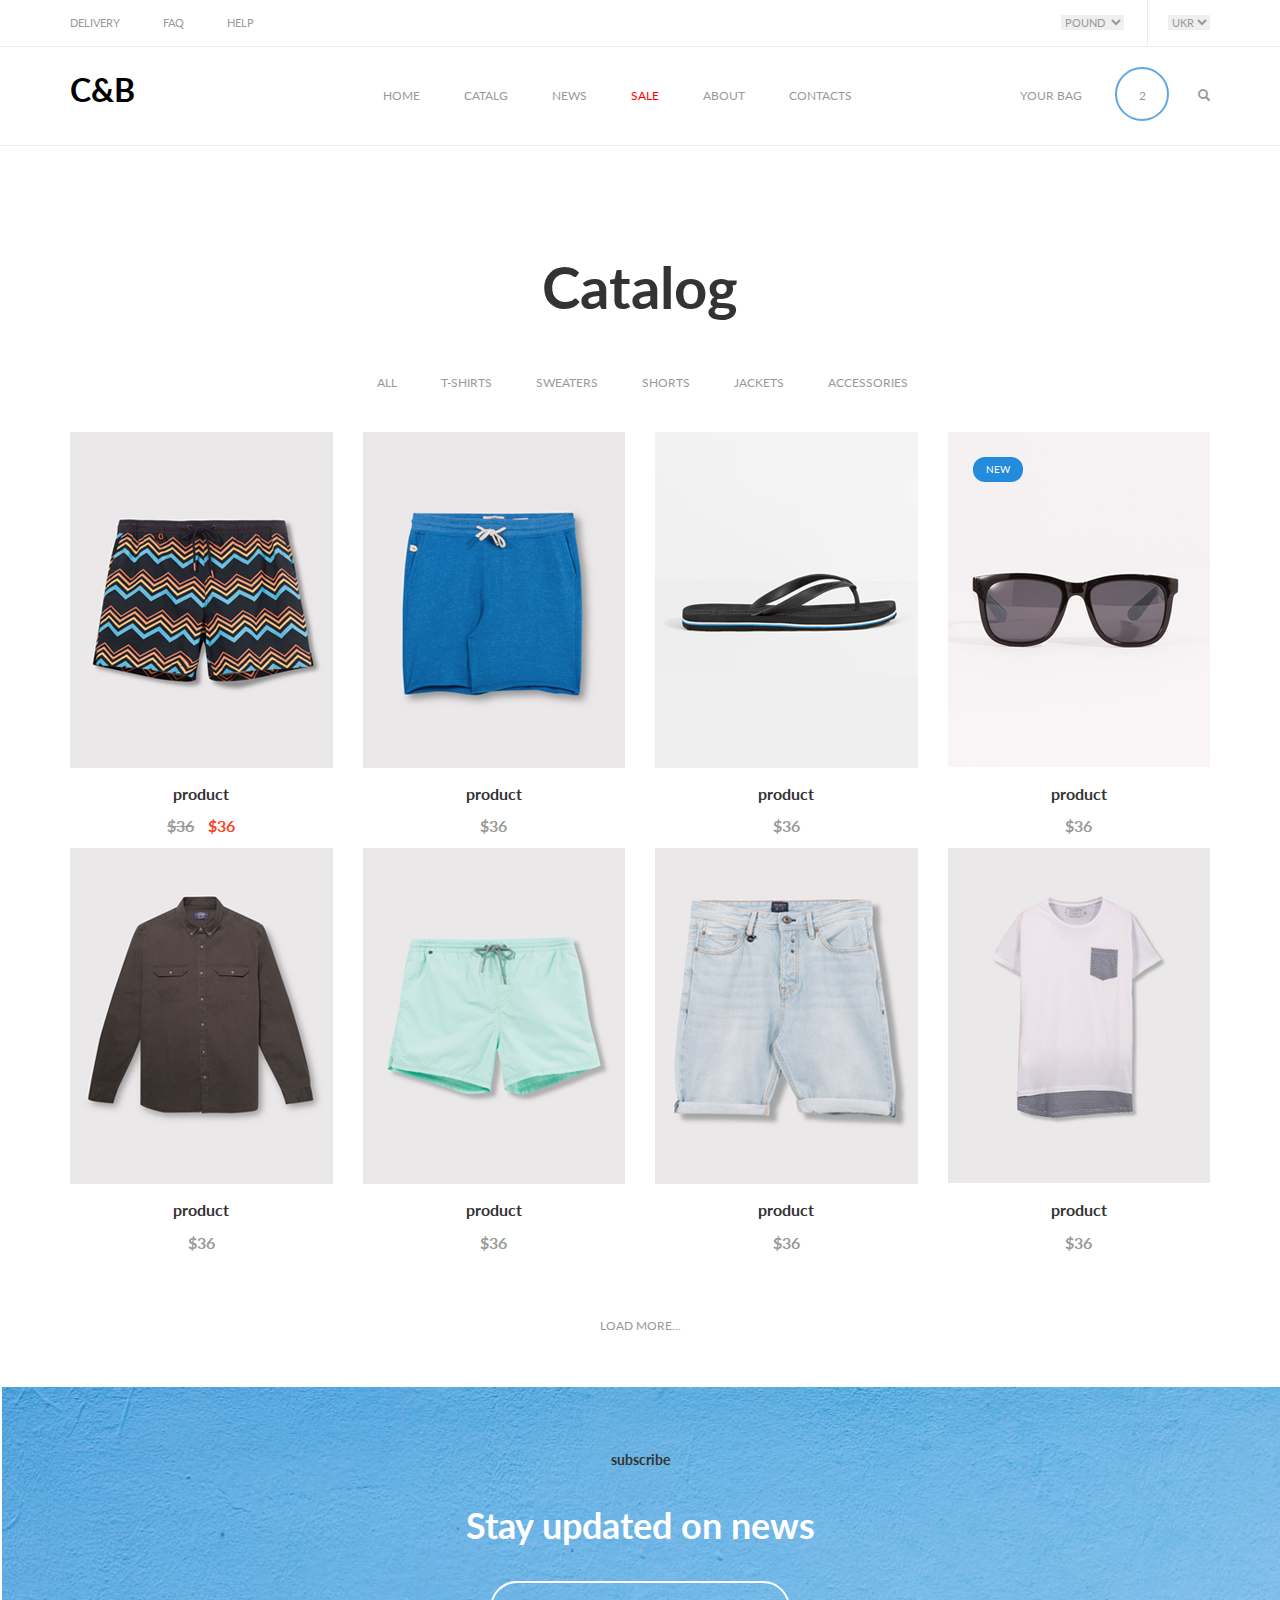
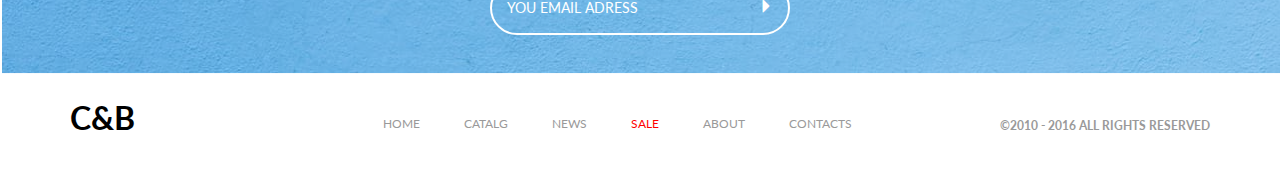
<file: index.html>
<!DOCTYPE html>
<html lang="en">
<head>
    <meta charset="utf-8">
    <meta http-equiv="X-UA-Compatible" content="IE=edge">
    <meta name="viewport" content="width=device-width, initial-scale=1">
    <title>FRONTEND TEST</title>
    <link href="https://fonts.googleapis.com/css?family=Lato" rel="stylesheet">

    <!-- Bootstrap -->
    <link href="css/bootstrap.min.css" rel="stylesheet">
    <link href="css/style.css" rel="stylesheet">

    <!-- Вставка HTML5 поєднується з Respond.js для підтримки в IE8 елементів HTML5 та медіа-запитів -->
    <!-- ЗАСТЕРЕЖЕННЯ: файл Respond.js не працює, якщо ви проглядаєте сторінку відкривши її з файлової системи -->
    <!--[if lt IE 9]>
    <script src="https://oss.maxcdn.com/html5shiv/3.7.2/html5shiv.min.js"></script>
    <script src="https://oss.maxcdn.com/respond/1.4.2/respond.min.js"></script>
    <![endif]-->
    <script src="https://ajax.googleapis.com/ajax/libs/jquery/1.11.1/jquery.min.js"></script>
</head>
<body>
<header>
    <div class="container">
        <nav class="top-menu">
            <ul class="list-unstyled">
                <li><a href="#">delivery</a> </li>
                <li><a href="#">faq</a> </li>
                <li><a href="#">help</a> </li>
                <li class="pull-right liselectBox">
                    <ul class="selectBox">
                    <li class="currencySelect">
                         <select name="number">
                        <option >Dollar</option>
                        <option selected="selected">Pound</option>
                        <option>Grn</option>
                    </select>
                    </li>
                   <li class="lenqSelect">
                        <select name="number ">
                        <option>RU</option>
                        <option selected="selected">UKR</option>
                        <option>EN</option>
                    </select>
                   </li>
                    </ul>

                </li>

            </ul>
        </nav>
    </div>
    <div class="mainMenuBox">
        <script>
            $(function(){ $( ".mainMenuBox" ).load( "menu.html" );  });
            </script>
    </div>


</header>
<main>
    <div class="container">
        <div class="text-center">
            <label class="BigTitle">Catalog</label>
        </div>
        <div class="catalog-menu text-center">
            <ul class="nav list-unstyled">
                <li><a href="#">all</a> </li>
                <li><a href="#">t-shirts</a> </li>
                <li><a href="#">sweaters</a> </li>
                <li><a href="#">shorts</a> </li>
                <li><a href="#">jackets</a> </li>
                <li><a href="#">accessories</a> </li>
            </ul>
        </div>
        <div class="productBox text-center">
            <div class="row">
                <div class="col-lg-3 col-md-6 col-sm-12">
                   <div class="text-center">
						<div class="productPic">					
						
                        <a href="#">
                            <img src="img/product1.png">
                        </a>
							
                    </div>
					</div>
                    <div class="text-center"><label class="productName">product</label></div>
                    <div class="text-center"><label class="oldProductPrice">$36</label><label class="NewProductPrice">$36</label></div>
                </div>
                <div class="col-lg-3 col-md-6 col-sm-12">
                     <div class="text-center">
						<div class="productPic">					
						
                        <a href="#">
                            <img src="img/product2.png">
                        </a>
							
                    </div>
					</div>
                    <div class="text-center"><label class="productName">product</label></div>
                    <div class="text-center"><label class="productPrice">$36</label></div>
                </div>
                <div class="col-lg-3 col-md-6 col-sm-12">
                    <div class="text-center">
						<div class="productPic">					
						
                        <a href="#">
                            <img src="img/product3.png">
                        </a>
							
                    </div>
					</div>
                    <div class="text-center"><label class="productName">product</label></div>
                    <div class="text-center"><label class="productPrice">$36</label></div>
                </div>
                <div class="col-lg-3 col-md-6 col-sm-12">
					<div class="text-center">
						<div class="productPic">
						<span class="newButton">
							<button class="newProductButton">new</button>
						</span>
						
                        <a href="#">
                            <img src="img/product4.png">
                        </a>
							
                    </div>
					</div>
                    
                    <div class="text-center"><label class="productName">product</label></div>
                    <div class="text-center"><label class="productPrice">$36</label></div>
                </div>
            </div>
            <div class="row">
                <div class="col-lg-3 col-md-6 col-sm-12">
                     <div class="text-center">
						<div class="productPic">					
						
                        <a href="#">
                            <img src="img/product5.png">
                        </a>
							
                    </div>
					</div>
                    <div class="text-center"><label class="productName">product</label></div>
                    <div class="text-center"><label class="productPrice">$36</label></div>
                </div>
                <div class="col-lg-3 col-md-6 col-sm-12">
                     <div class="text-center">
						<div class="productPic">					
						
                        <a href="#">
                            <img src="img/product6.png">
                        </a>
							
                    </div>
					</div>
                    <div class="text-center"><label class="productName">product</label></div>
                    <div class="text-center"><label class="productPrice">$36</label></div>
                </div>
                <div class="col-lg-3 col-md-6 col-sm-12">
                     <div class="text-center">
						<div class="productPic">					
						
                        <a href="#">
                            <img src="img/product7.png">
                        </a>
							
                    </div>
					</div>
                    <div class="text-center"><label class="productName">product</label></div>
                    <div class="text-center"><label class="productPrice">$36</label></div>
                </div>
                <div class="col-lg-3 col-md-6 col-sm-12">
                     <div class="text-center">
						<div class="productPic">					
						
                        <a href="#">
                            <img src="img/product8.png">
                        </a>
							
                    </div>
					</div>
                    <div class="text-center"><label class="productName">product</label></div>
                    <div class="text-center"><label class="productPrice">$36</label></div>
                </div>
            </div>
            <div class="LoadMore">
                <div class="text-center text-uppercase">
                    <a href="#">load more...</a>
                </div>
            </div>
        </div>

    </div>
    <section class="subscribe text-center">
        <div class="container">
            <div><label>subscribe</label></div>
            <div class="sabscribeLable"><label>Stay updated on news</label></div>
            <div><button class="text-uppercase text-left">you email adress<span class="glyphicon glyphicon-triangle-right pull-right" aria-hidden="true"></span></button></div>
        </div>

    </section>
</main>
<footer>
<div class="footerBox">
    <script>
        $(function(){ $( ".footerBox" ).load( "menu.html" );  })
    </script>
</div>
</footer>

<script src="js/bootstrap.min.js"></script>
</body>
</html>
</file>
<file: css/style.css>
/* Generated by less 2.5.1 */
@import url('https://fonts.googleapis.com/css?family=Lato');
body {
  font-family: 'Lato', sans-serif;
}
main {
  margin-top: 100px;
}
a {
  border-bottom: 2px solid rgba(255, 255, 255, 0);
}
a:hover {
  background: none;
  border-bottom: 2px solid #248DDD;
}
a:visited {
  color: red;
}
a,
a:hover,
a:focus {
  background: none !important;
}
.top-menu {
  font-size: 11px;
  text-transform: uppercase;
}
.top-menu a {
  color: #999999;
}
.top-menu ul {
  margin: 0;
}
.top-menu li {
  display: inline-block;
  padding: 15px 20px;
}
.top-menu li:first-child {
  padding-left: 0;
}
.top-menu li:last-child {
  padding-right: 0;
}
.selectBox li select {
  text-transform: uppercase;
  color: #999999;
  border: none !important;
}
.selectBox li:last-child {
  border-left: solid 1px #ededed;
}
.liselectBox {
  padding: 0 !important;
}
.brendname {
  color: black;
  font-size: 32px;
  margin-top: 5px;
}
.BigTitle {
  font-size: 58px;
}
.main-menu,
.catalog-menu {
  color: #999999;
  height: 98px;
  text-transform: uppercase;
  padding: 15px 0;
}
.main-menu li,
.catalog-menu li {
  font-size: 12px;
  display: inline-block;
  padding: 15px 5px;
}
.main-menu li:last-child,
.catalog-menu li:last-child {
  padding-right: 0;
}
.main-menu li a,
.catalog-menu li a {
  color: #999999;
}
.mainMenuBox {
  border-top: solid 1px #ededed;
  border-bottom: solid 1px #ededed;
}
.countBag {
  text-align: center;
  margin-left: 9px;
  line-height: 2;
  width: 54px;
  height: 54px;
  border-radius: 50%;
  border: solid 2px #5DA8E4;
}
.searchTeg {
  margin-left: 20px;
}
.productName {
  margin-top: 15px;
  font-size: 16px;
}
.productPrice {
  color: #999999;
  font-size: 16px;
  padding: 5px 7px;
}
.oldProductPrice {
  color: #999999;
  font-size: 16px;
  padding: 5px 7px;
  text-decoration: line-through;
}
.NewProductPrice {
  color: #FC411D;
  font-size: 16px;
  padding: 5px 7px;
}
.LoadMore {
  margin: 50px 0;
}
.LoadMore a {
  text-decoration: none;
  font-size: 12px;
  color: #999999;
}
.subscribe {
  padding: 65px 30px;
  height: 290px;
  background-image: url("../img/fon1.png");
  background-size: cover;
}
.subscribe .sabscribeLable {
  font-size: 36px;
  color: white;
  margin: 25px;
}
.subscribe button {
  width: 300px;
  color: white;
  padding: 15px;
  background: inherit;
  box-shadow: none;
  border: 2px solid white;
  border-radius: 30px;
}
.copirights {
  font-family: 'Lato', sans-serif;
  font-size: 12px;
  color: #999999;
  line-height: 6;
  float: right;
}
.footerBox .bagmenu {
  display: none;
}
.mainMenuBox .copirights {
  display: none;
}
@media screen and (max-width: 760px) {
  main {
    margin-top: 0;
  }
  .menu-col {
    border-top: solid 1px #ededed;
  }
  .top-menu li {
    padding: 3px 5px;
  }
  .catalog-menu {
    height: auto;
  }
  .main-menu li,
  .catalog-menu li {
    text-align: left;
    height: auto;
    display: list-item;
    padding: 2px;
  }
  .main-menu li a,
  .catalog-menu li a {
    padding: 0;
  }
  .bagmenu {
    position: absolute;
    right: 45px;
    top: -56px;
  }
  .bagmenu li {
    display: inline-block;
  }
  .bagmenu .countBag {
    line-height: 4;
    text-align: center;
  }
  .subscribe {
    height: auto;
  }
  .copirights {
    width: 100%;
  }
}
.newButton {
  position: absolute;
  padding: 25px;
}
.newProductButton {
  background-color: #228BDC;
  color: white;
  text-transform: uppercase;
  border: none;
  border-radius: 12px;
  width: 50px;
  height: 25px;
  font-size: 10px;
}
.colorRed {
  color: red !important;
}
.colorRed a {
  color: red !important;
}
.colorRed a:link {
  color: red !important;
}
</file>
